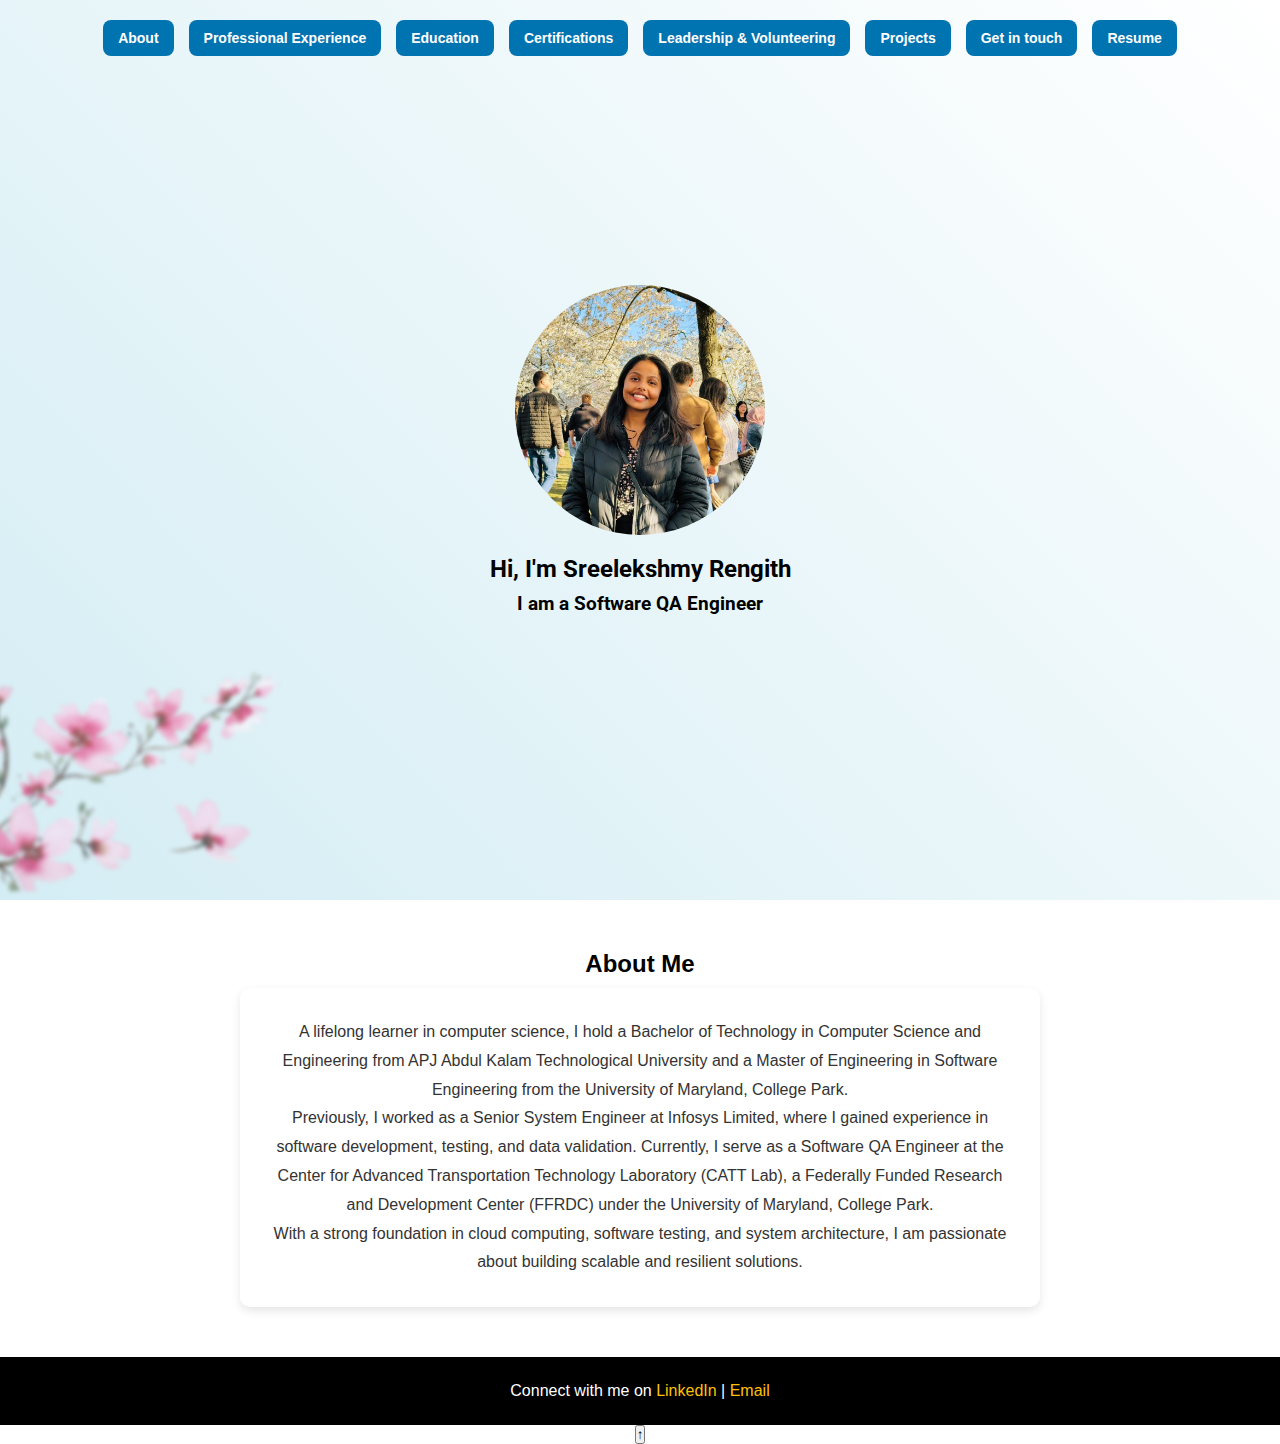
<file: index.html>
<!-- Improvements:
Add a projects.html page - for indetail project explanation, links to github -->


<!DOCTYPE html>
<html lang="en">
<head>
    <meta charset="UTF-8">
    <meta name="viewport" content="width=device-width, initial-scale=1.0">
    <link rel="stylesheet" href="style.css">
    <title>Sreelekshmy Rengith</title>
    <link rel="preconnect" href="https://fonts.googleapis.com">
    <link rel="preconnect" href="https://fonts.gstatic.com" crossorigin>
    <link href="https://fonts.googleapis.com/css2?family=Roboto:ital,wght@0,100..900;1,100..900&display=swap" rel="stylesheet">
</head>
<body>

    <div class="top-container">
        <header>
            <nav class="navbar">
                <ul>
                    <li><a href="#about-me" class="nav-button">About</a></li>
                    <li><a href="experience.html" class="nav-button">Professional Experience</a></li>
                    <li><a href="education.html" class="nav-button">Education</a></li>
                    <li><a href="certifications.html" class="nav-button">Certifications</a></li> 
                    <li><a href="leadership.html" class="nav-button">Leadership & Volunteering</a></li>
                    <li><a href="projects.html" class="nav-button">Projects</a></li>
                    <li><a href="#connect" class="nav-button">Get in touch</a></li> 
                    <li><a href="assets/Srengith-Resume.pdf" class="nav-button" download>Resume</a></li>
                </ul>
            </nav>               
        </header>

        <img src="assets/images/sree.jpg" class="profile-image">
        <h2 class="roboto-bold">Hi, I'm Sreelekshmy Rengith</h2>
        <h3 class="roboto-bold">I am <span class="changing-text">a Software QA Engineer</span></h3>
        <!-- <h3><p>ETL & Data Warehouse Testing | Test Automation (Cypress, Selenium) | Cloud Infrastructure (AWS) </p></h3> -->
        <img src="assets/images/cherry-blossom.png" alt="cherry-blossom" class="cherry-blossom-img">
    </div>
  <section id="about-me">
    <div class="mid-container">
        <h2>About Me</h2>
        <div class="about-me">
            <p>
                A lifelong learner in computer science, I hold a Bachelor of Technology in Computer Science and Engineering 
                from APJ Abdul Kalam Technological University and a Master of Engineering in Software Engineering from 
                the University of Maryland, College Park.
            </p>
            <p>
                Previously, I worked as a Senior System Engineer at Infosys Limited, where I gained experience in 
                software development, testing, and data validation. Currently, I serve as a Software QA Engineer at 
                the Center for Advanced Transportation Technology Laboratory (CATT Lab), a Federally Funded Research 
                and Development Center (FFRDC) under the University of Maryland, College Park.
            </p>
            <p>
                With a strong foundation in cloud computing, software testing, and system architecture, I am passionate 
                about building scalable and resilient solutions.
            </p>
        </div>
    </div>
</section>   
    <footer>
        <section id="connect">
        <p>Connect with me on <a href="https://www.linkedin.com/in/srengith/" target="_blank">LinkedIn</a> | <a href="mailto:srengith@terpmail.umd.edu">Email</a>  
        </p>
        </section>
    </footer>
    <button id="scrollTopBtn">↑</button>

    <script src="script.js"></script>
</body>
</html>
<!-- Professional Experience,Education, Projects, Certifications, Get in touch -->
</file>
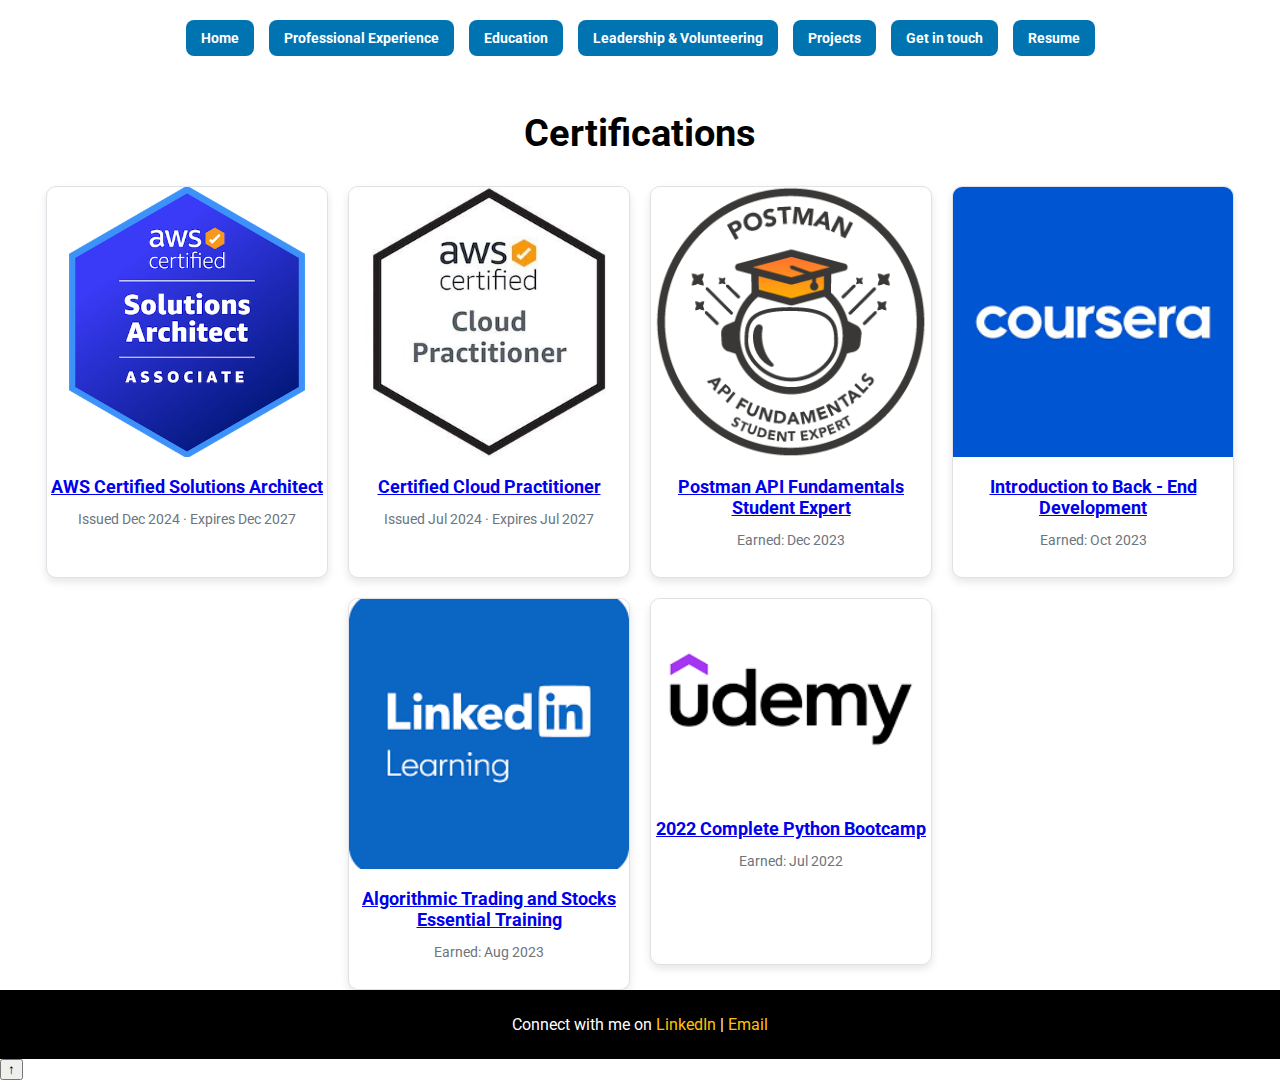
<file: certifications.html>
<!DOCTYPE html>
<html lang="en">
    <head>
        <meta charset="UTF-8">
        <meta name="viewport" content="width=device-width, initial-scale=1.0">
        <link rel="stylesheet" href="style-certifications.css">
        <title>Sreelekshmy Rengith</title>
        <link rel="preconnect" href="https://fonts.googleapis.com">
        <link rel="preconnect" href="https://fonts.gstatic.com" crossorigin>
        <link href="https://fonts.googleapis.com/css2?family=Roboto:ital,wght@0,100..900;1,100..900&display=swap" rel="stylesheet">
    </head>
<body>
    <div class="top-container">
        <header>
            <nav class="navbar">
                <ul>
                    <li><a href="index.html" class="nav-button">Home</a></li>
                    <li><a href="experience.html" class="nav-button">Professional Experience</a></li>
                    <li><a href="education.html" class="nav-button">Education</a></li>
                    <li><a href="leadership.html" class="nav-button">Leadership & Volunteering</a></li>
                    <li><a href="projects.html" class="nav-button">Projects</a></li>
                    <li><a href="#connect" class="nav-button">Get in touch</a></li> 
                    <li><a href="assets/Srengith-Resume.pdf" class="nav-button" download>Resume</a></li>
                </ul>
            </nav>               
        </header>
    </div>   
    <div>
        <section class="section-header">
            <h2>Certifications</h2>
        </section> 
    </div>
        <div class="certifications-container">
            <div class="certification-card">
                <img src="assets/images/aws-solutions.png" alt="AWS Certified Solutions Architect">
                <h3><a href="https://cp.certmetrics.com/amazon/en/public/verify/credential/5d8463bbda4649e5938479d2585dea5b"> AWS Certified Solutions Architect</a></h3>
                <p>Issued Dec 2024 · Expires Dec 2027</p>
                <!-- <p>Credential ID: 3b880a11fb574053bebc5da3fab5f9ef</p> -->
            </div>
            <div class="certification-card">
                <img src="assets/images/aws-certified.png" alt="AWS Certified">
                <h3><a href="https://cp.certmetrics.com/amazon/en/public/verify/credential/3b880a11fb574053bebc5da3fab5f9ef"> Certified Cloud Practitioner</a></h3>
                <p>Issued Jul 2024 · Expires Jul 2027</p>
                <!-- <p>Credential ID: 3b880a11fb574053bebc5da3fab5f9ef</p> -->
            </div>

            <div class="certification-card">
                <img src="assets/images/postman-api.png" alt="Postman API ">
                <h3><a href="https://badgr.com/public/assertions/v7fPuWcNQTablvJxUJfXLw?identity__email=srengith@umd.edu">Postman API Fundamentals Student Expert</a> </h3>
                <p>Earned: Dec 2023</p>
            </div>

            <div class="certification-card">
                <img src="assets/images/back-end.png" alt="Intro to back-end">
                <h3><a href="https://www.coursera.org/account/accomplishments/certificate/U7NXCT8BH8PR">Introduction to Back - End Development</a> </h3>
                <p>Earned: Oct 2023</p>
            </div>

            <div class="certification-card">
                <img src="assets/images/algo-trade.png" alt="Algo Trading">
                <h3><a href="https://www.linkedin.com/learning/certificates/07d80a78e8237f311cfa16ad5c61fbb235ae581ef57c84f94c005191af9ce4f7?lipi=urn%3Ali%3Apage%3Ad_flagship3_profile_view_base_certifications_details%3BrTQ3OjCtRSqYIEcCbuLVZg%3D%3D">Algorithmic Trading and Stocks Essential Training</a></h3>
                <p>Earned: Aug 2023</p>
            </div>

            <div class="certification-card-udemy">
                <img src="assets/images/python-bootcamp.png" alt="Python Bootcamp">
                <h3><a href="https://www.udemy.com/certificate/UC-60c28782-0fec-4cca-a010-dc454ceb1f38/">2022 Complete Python Bootcamp</a></h3>
                <p>Earned: Jul 2022</p>
            </div>
        </div>

        <footer>
            <section id="connect">
            <p>Connect with me on <a href="https://www.linkedin.com/in/srengith/" target="_blank">LinkedIn</a> | <a href="mailto:srengith@terpmail.umd.edu">Email</a>  
            </p>
            </section>
        </footer>
    <button id="scrollTopBtn">↑</button>

<script>
 
    document.querySelectorAll('nav ul li a').forEach(anchor => {
    anchor.addEventListener('click', function(e) {
        if (this.getAttribute('href').startsWith('#')) {
            e.preventDefault();
            document.querySelector(this.getAttribute('href')).scrollIntoView({
                behavior: 'smooth'
            });
        }
    });
});

    const scrollTopBtn = document.getElementById("scrollTopBtn");
    window.onscroll = function() {
        if (document.body.scrollTop > 300 || document.documentElement.scrollTop > 300) {
            scrollTopBtn.style.display = "block";
        } else {
            scrollTopBtn.style.display = "none";
        }
    };

    scrollTopBtn.onclick = function() {
        window.scrollTo({ top: 0, behavior: 'smooth' });
    };

    const observer = new IntersectionObserver(entries => {
        entries.forEach(entry => {
            if (entry.isIntersecting) {
                entry.target.classList.add('fade-in');
            }
        });
    });

    document.querySelectorAll('.experience-item').forEach(item => {
        observer.observe(item);
    });
</script>
</body>
</html>
</file>
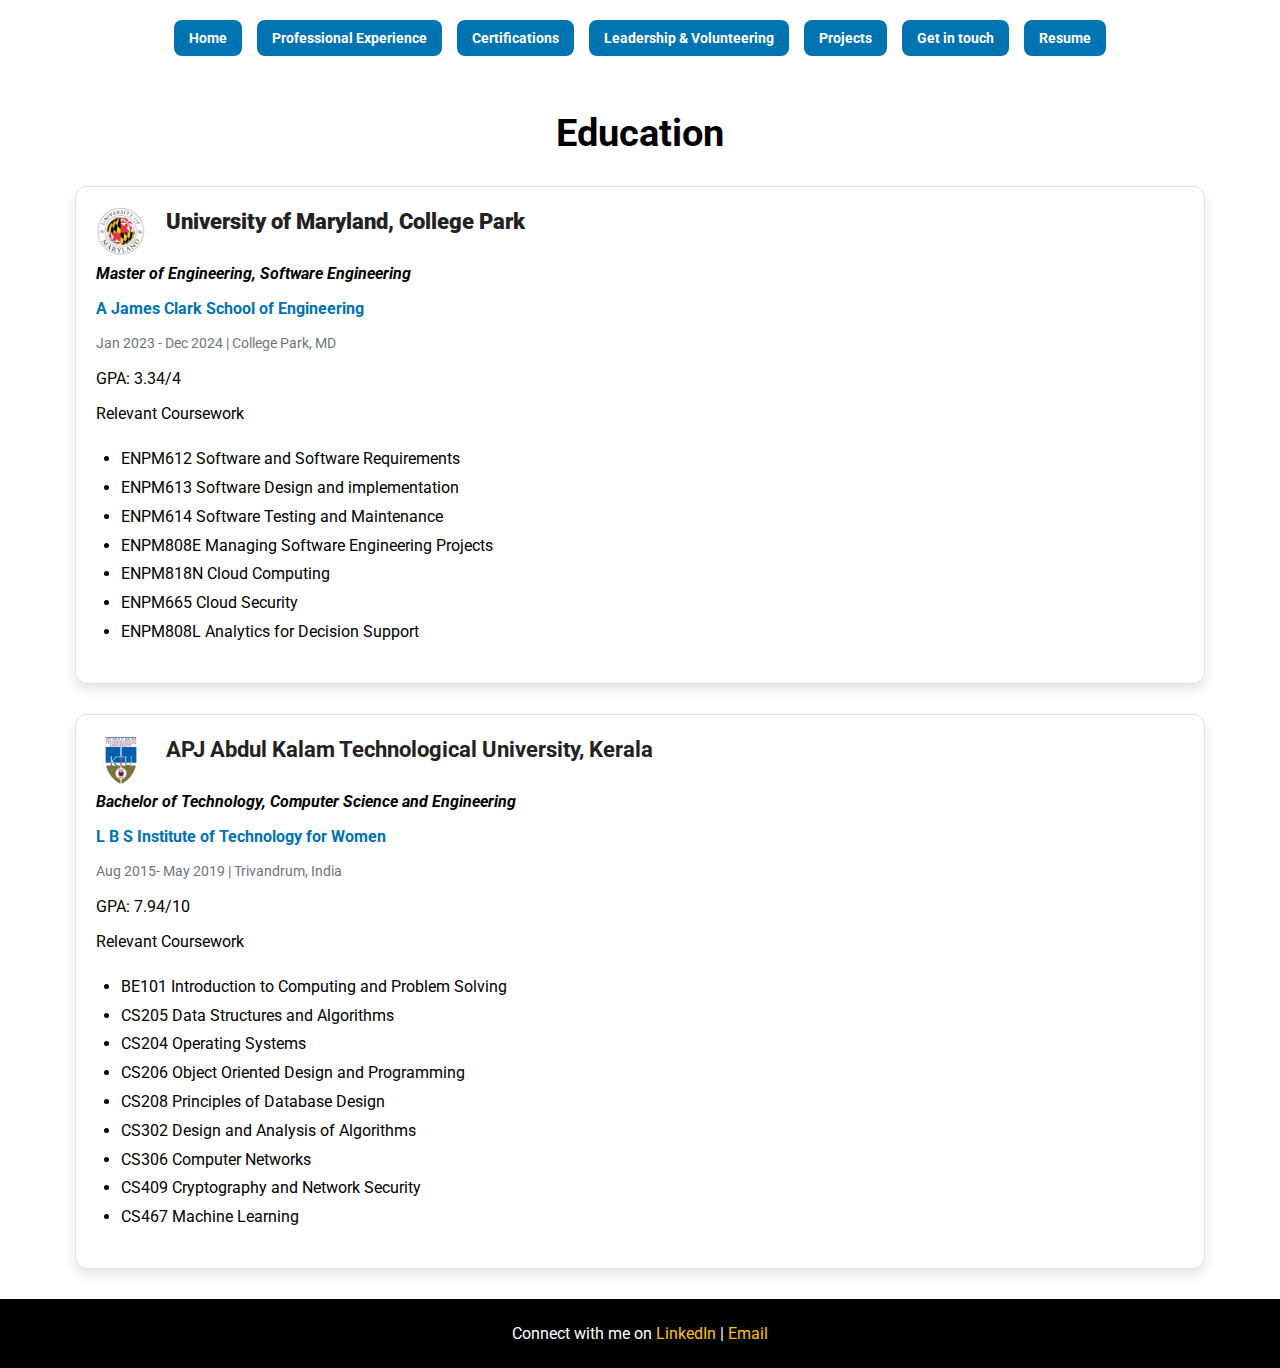
<file: education.html>
<!DOCTYPE html>
<head>
    <meta charset="UTF-8">
    <meta name="viewport" content="width=device-width, initial-scale=1.0">
    <link rel="stylesheet" href="style-exp.css">
    <title>Sreelekshmy Rengith</title>
    <link rel="preconnect" href="https://fonts.googleapis.com">
    <link rel="preconnect" href="https://fonts.gstatic.com" crossorigin>
    <link href="https://fonts.googleapis.com/css2?family=Roboto:ital,wght@0,100..900;1,100..900&display=swap" rel="stylesheet">
</head>
<body>
    <div class="top-container">
        <header>
            <nav class="navbar">
                <ul>
                    <li><a href="index.html" class="nav-button">Home</a></li>
                    <li><a href="experience.html" class="nav-button">Professional Experience</a></li>
                    <li><a href="certifications.html" class="nav-button">Certifications</a></li> 
                    <li><a href="leadership.html" class="nav-button">Leadership & Volunteering</a></li>
                    <li><a href="projects.html" class="nav-button">Projects</a></li>
                    <li><a href="#connect" class="nav-button">Get in touch</a></li> 
                    <li><a href="assets/Srengith-Resume.pdf" class="nav-button" download>Resume</a></li>
                </ul>
            </nav>               
        </header>
    </div>   
    <div>
        <section class="section-header">
            <h2>Education</h2>
        </section> 
    </div>
    <div class="education-item">
        <div class="experience-content">
            <img src="assets/images/umd-logo.webp" alt="UMD Logo" class="company-logo">
            <h3><strong><a href="https://umd.edu/">University of Maryland, College Park</a></strong></h3>
            <p><strong><i>Master of Engineering, Software Engineering</i></strong></p>
            <p><strong><a href="https://www.cattlab.umd.edu/">A James Clark School of Engineering</a> </strong></p>
            <p class="date-location">Jan 2023 - Dec 2024 | College Park, MD</p>
            <p>GPA: 3.34/4 </p>
            <p>Relevant Coursework</p>
            <ul>
                <li>ENPM612 Software and Software Requirements</li>
                <li>ENPM613 Software Design and implementation</li>
                <li>ENPM614 Software Testing and Maintenance</li>
                <li>ENPM808E Managing Software Engineering Projects</li>
                <li>ENPM818N Cloud Computing</li>
                <li>ENPM665 Cloud Security</li>
                <li>ENPM808L Analytics for Decision Support</li>
                </ul>
        </div>
    </div>

    <div class="education-item">
        <div class="experience-content">
            <img src="assets/images/ktu-logo.jpg" alt="KTU Logo" class="company-logo">
            <h3><a href="https://ktu.edu.in/">APJ Abdul Kalam Technological University, Kerala</a></h3>
            <p><strong><i>Bachelor of Technology, Computer Science and Engineering</i></strong></p>
            <p><strong><a href="https://www.infosys.com/">L B S Institute of Technology for Women</a></strong></p>
            <p class="date-location">Aug 2015- May 2019 | Trivandrum, India</p>
            <p>GPA: 7.94/10</p>
            <p>Relevant Coursework</p>
            <ul>
                <li>BE101 Introduction to Computing and Problem Solving</li>
                <li>CS205 Data Structures and Algorithms</li>
                <li>CS204 Operating Systems</li>
                <li>CS206 Object Oriented Design and Programming</li>
                <li>CS208 Principles of Database Design</li>
                <li>CS302 Design and Analysis of Algorithms</li>
                <li>CS306 Computer Networks</li>
                <li>CS409 Cryptography and Network Security</li>
                <li>CS467 Machine Learning</li>
                </ul>
        </div>
    </div>

    </div>  
        <footer>
            <section id="connect">
            <p>Connect with me on <a href="https://www.linkedin.com/in/srengith/" target="_blank">LinkedIn</a> | <a href="mailto:srengith@terpmail.umd.edu">Email</a>  
            </p>
            </section>
        </footer>
        <script src="script.js"></script>
</body>
</html>
</file>
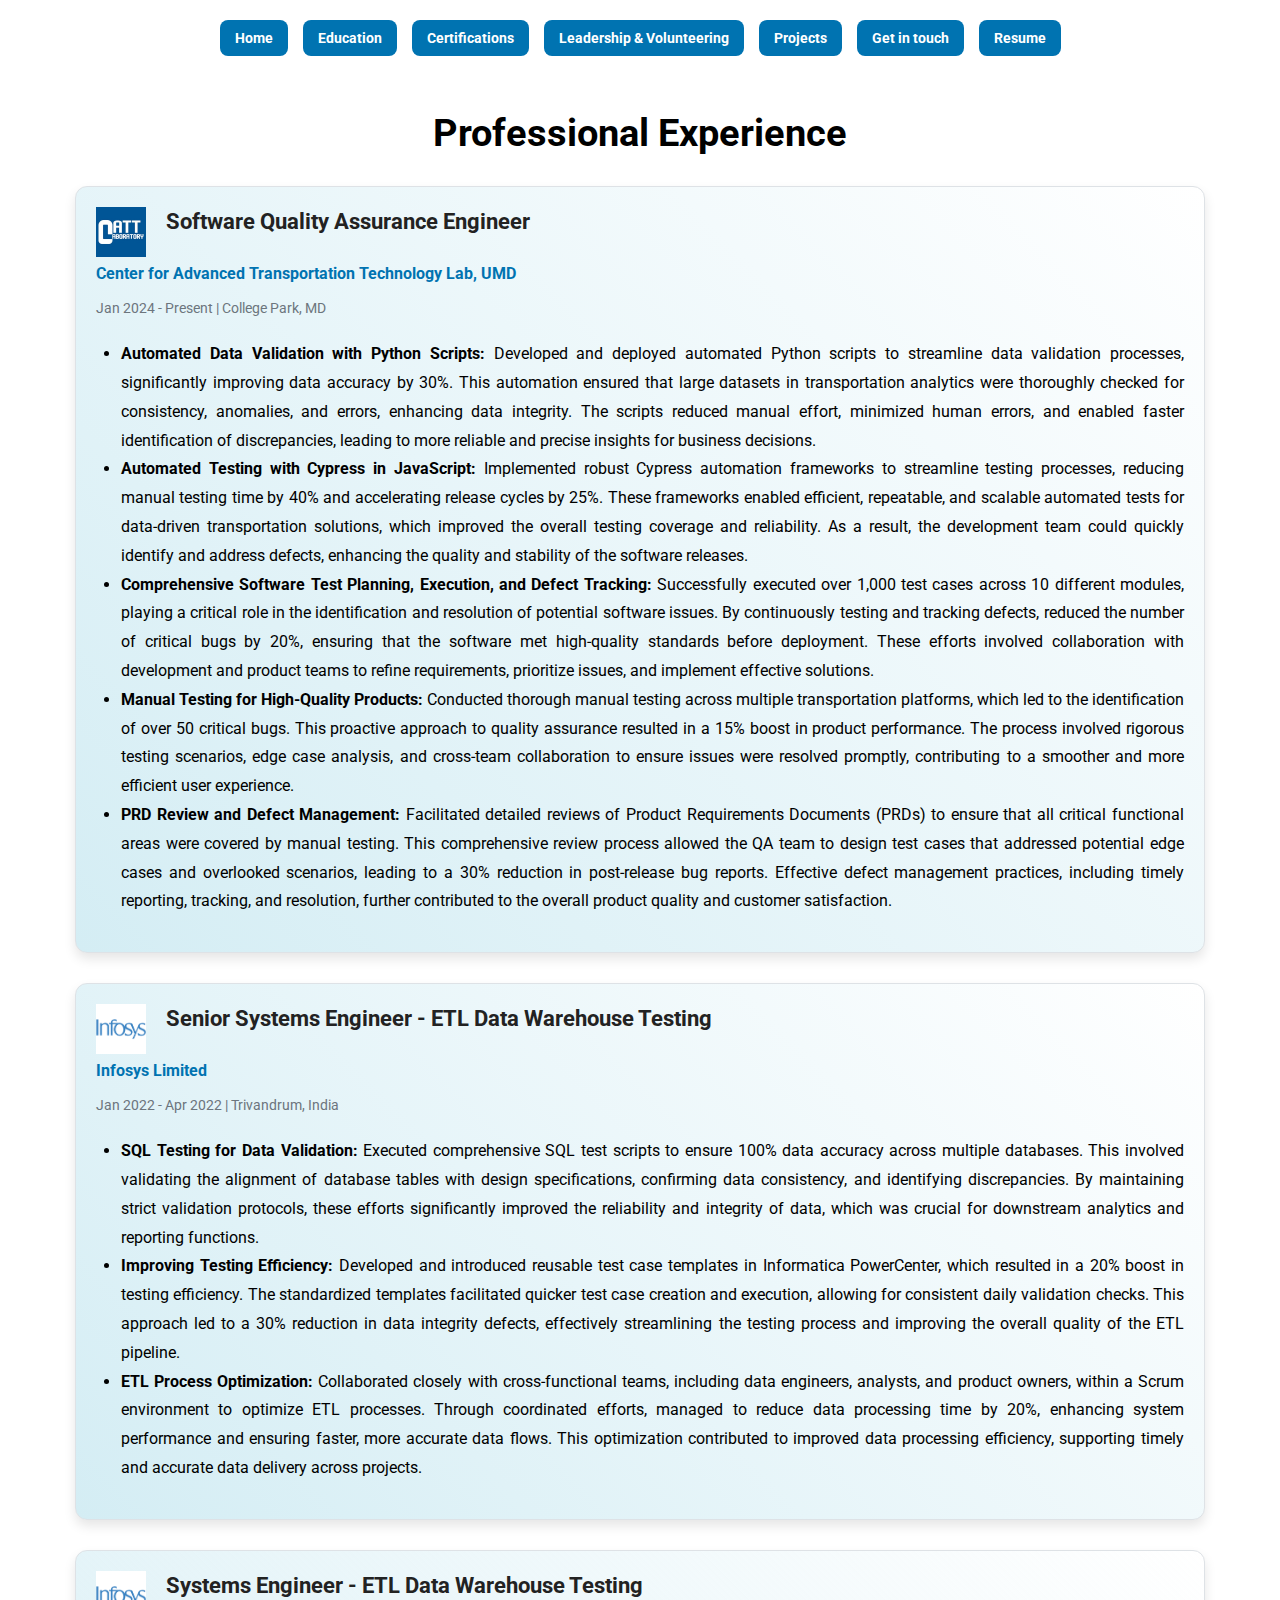
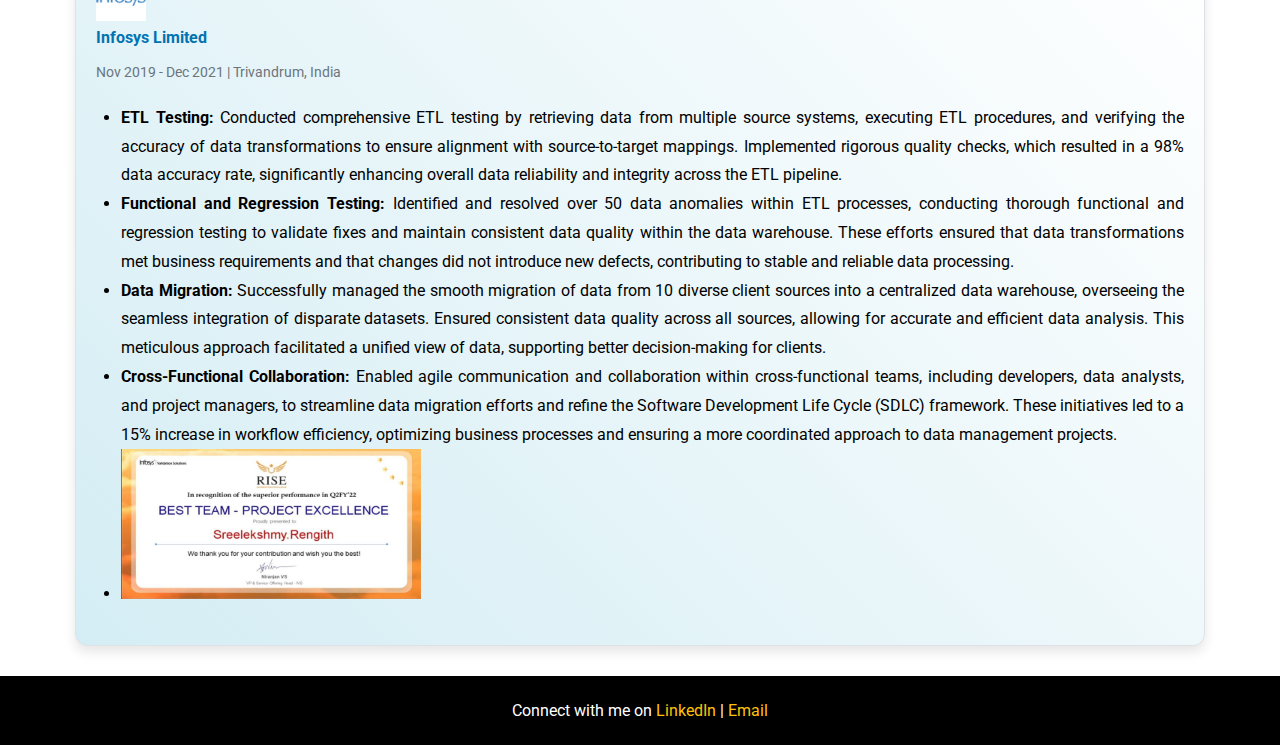
<file: experience.html>
<!DOCTYPE html>
<head>
    <meta charset="UTF-8">
    <meta name="viewport" content="width=device-width, initial-scale=1.0">
    <link rel="stylesheet" href="style-exp.css">
    <title>Sreelekshmy Rengith</title>
    <link rel="preconnect" href="https://fonts.googleapis.com">
    <link rel="preconnect" href="https://fonts.gstatic.com" crossorigin>
    <link href="https://fonts.googleapis.com/css2?family=Roboto:ital,wght@0,100..900;1,100..900&display=swap" rel="stylesheet">
</head>
<body>
    <div class="top-container">
        <header>
            <nav class="navbar">
                <ul>
                    <li><a href="index.html" class="nav-button">Home</a></li>
                    <!-- <li><a href="experience.html" class="nav-button">Professional Experience</a></li> -->
                    <li><a href="education.html" class="nav-button">Education</a></li>
                    <li><a href="certifications.html" class="nav-button">Certifications</a></li> 
                    <li><a href="leadership.html" class="nav-button">Leadership & Volunteering</a></li>
                    <li><a href="projects.html" class="nav-button">Projects</a></li>
                    <li><a href="#connect" class="nav-button">Get in touch</a></li> 
                    <li><a href="assets/Srengith-Resume.pdf" class="nav-button" download>Resume</a></li>
                </ul>
            </nav>               
        </header>
    </div>   
    <div>
        <section class="section-header">
            <h2>Professional Experience</h2>
        </section> 
    </div>
    <div class="experience-item">
        <div class="experience-content">
            <img src="assets/images/cattlab-logo.jpeg" alt="CATT Lab Logo" class="company-logo">
            <h3>Software Quality Assurance Engineer</h3>
            <p><strong><a href="https://www.cattlab.umd.edu/">Center for Advanced Transportation Technology Lab, UMD</a> </strong></p>
            <p class="date-location">Jan 2024 - Present | College Park, MD</p>
            <ul>
                <li><b>Automated Data Validation with Python Scripts:</b> Developed and deployed automated Python scripts to streamline data validation processes, significantly improving data accuracy by 30%. This automation ensured that large datasets in transportation analytics were thoroughly checked for consistency, anomalies, and errors, enhancing data integrity. The scripts reduced manual effort, minimized human errors, and enabled faster identification of discrepancies, leading to more reliable and precise insights for business decisions.</li>
                <li><b>Automated Testing with Cypress in JavaScript:</b> Implemented robust Cypress automation frameworks to streamline testing processes, reducing manual testing time by 40% and accelerating release cycles by 25%. These frameworks enabled efficient, repeatable, and scalable automated tests for data-driven transportation solutions, which improved the overall testing coverage and reliability. As a result, the development team could quickly identify and address defects, enhancing the quality and stability of the software releases.</li>
                <li><b>Comprehensive Software Test Planning, Execution, and Defect Tracking:</b> Successfully executed over 1,000 test cases across 10 different modules, playing a critical role in the identification and resolution of potential software issues. By continuously testing and tracking defects, reduced the number of critical bugs by 20%, ensuring that the software met high-quality standards before deployment. These efforts involved collaboration with development and product teams to refine requirements, prioritize issues, and implement effective solutions.</li>
                <li><b>Manual Testing for High-Quality Products:</b> Conducted thorough manual testing across multiple transportation platforms, which led to the identification of over 50 critical bugs. This proactive approach to quality assurance resulted in a 15% boost in product performance. The process involved rigorous testing scenarios, edge case analysis, and cross-team collaboration to ensure issues were resolved promptly, contributing to a smoother and more efficient user experience.</li>
                <li><b>PRD Review and Defect Management:</b> Facilitated detailed reviews of Product Requirements Documents (PRDs) to ensure that all critical functional areas were covered by manual testing. This comprehensive review process allowed the QA team to design test cases that addressed potential edge cases and overlooked scenarios, leading to a 30% reduction in post-release bug reports. Effective defect management practices, including timely reporting, tracking, and resolution, further contributed to the overall product quality and customer satisfaction.</li>
                <!-- add a skills section with skills as buttons eg: Automated Testing, Cypress, Python, API Testing, Functional and Regression Testing -->
            </ul>
        </div>
    </div>

    <div class="experience-item">
        <div class="experience-content">
            <img src="assets/images/infosys-logo.png" alt="Infosys Logo" class="company-logo">
            <h3>Senior Systems Engineer - ETL Data Warehouse Testing</h3>
            <p><strong><a href="https://www.infosys.com/">Infosys Limited</a></strong></p>
            <p class="date-location">Jan 2022 - Apr 2022 | Trivandrum, India</p>
            <ul>
                <li><b>SQL Testing for Data Validation:</b> Executed comprehensive SQL test scripts to ensure 100% data accuracy across multiple databases. This involved validating the alignment of database tables with design specifications, confirming data consistency, and identifying discrepancies. By maintaining strict validation protocols, these efforts significantly improved the reliability and integrity of data, which was crucial for downstream analytics and reporting functions.</li> 
                <li><b>Improving Testing Efficiency:</b> Developed and introduced reusable test case templates in Informatica PowerCenter, which resulted in a 20% boost in testing efficiency. The standardized templates facilitated quicker test case creation and execution, allowing for consistent daily validation checks. This approach led to a 30% reduction in data integrity defects, effectively streamlining the testing process and improving the overall quality of the ETL pipeline.</li>
                <li><b>ETL Process Optimization:</b> Collaborated closely with cross-functional teams, including data engineers, analysts, and product owners, within a Scrum environment to optimize ETL processes. Through coordinated efforts, managed to reduce data processing time by 20%, enhancing system performance and ensuring faster, more accurate data flows. This optimization contributed to improved data processing efficiency, supporting timely and accurate data delivery across projects.</li>
            </ul>
        </div>
    </div>

    <div class="experience-item">
        <div class="experience-content">
            <img src="assets/images/infosys-logo.png" alt="Infosys Logo" class="company-logo">
            <h3>Systems Engineer - ETL Data Warehouse Testing</h3>
            <p><strong><a href="https://www.infosys.com/">Infosys Limited</a></strong></p>
            <p class="date-location">Nov 2019 - Dec 2021 | Trivandrum, India</p>
            <ul>
                <li><b>ETL Testing:</b> Conducted comprehensive ETL testing by retrieving data from multiple source systems, executing ETL procedures, and verifying the accuracy of data transformations to ensure alignment with source-to-target mappings. Implemented rigorous quality checks, which resulted in a 98% data accuracy rate, significantly enhancing overall data reliability and integrity across the ETL pipeline.</li>
                <li><b>Functional and Regression Testing:</b> Identified and resolved over 50 data anomalies within ETL processes, conducting thorough functional and regression testing to validate fixes and maintain consistent data quality within the data warehouse. These efforts ensured that data transformations met business requirements and that changes did not introduce new defects, contributing to stable and reliable data processing.</li>
                <li><b>Data Migration:</b> Successfully managed the smooth migration of data from 10 diverse client sources into a centralized data warehouse, overseeing the seamless integration of disparate datasets. Ensured consistent data quality across all sources, allowing for accurate and efficient data analysis. This meticulous approach facilitated a unified view of data, supporting better decision-making for clients.</li>
                <li><b>Cross-Functional Collaboration:</b> Enabled agile communication and collaboration within cross-functional teams, including developers, data analysts, and project managers, to streamline data migration efforts and refine the Software Development Life Cycle (SDLC) framework. These initiatives led to a 15% increase in workflow efficiency, optimizing business processes and ensuring a more coordinated approach to data management projects.</li>
                <li>
                    <img src="assets/images/award.jpeg" alt="RISE Award" height="150px" width="300px" id="awardImg" style="cursor: pointer;">
                </li>

                </div>
            </ul>
        </div> 
    </div>  
        <footer>
            <section id="connect">
            <p>Connect with me on <a href="https://www.linkedin.com/in/srengith/" target="_blank">LinkedIn</a> | <a href="mailto:srengith@terpmail.umd.edu">Email</a>  
            </p>
            </section>
        </footer>
        <script src="script.js"></script>
</body>
</html>
</file>
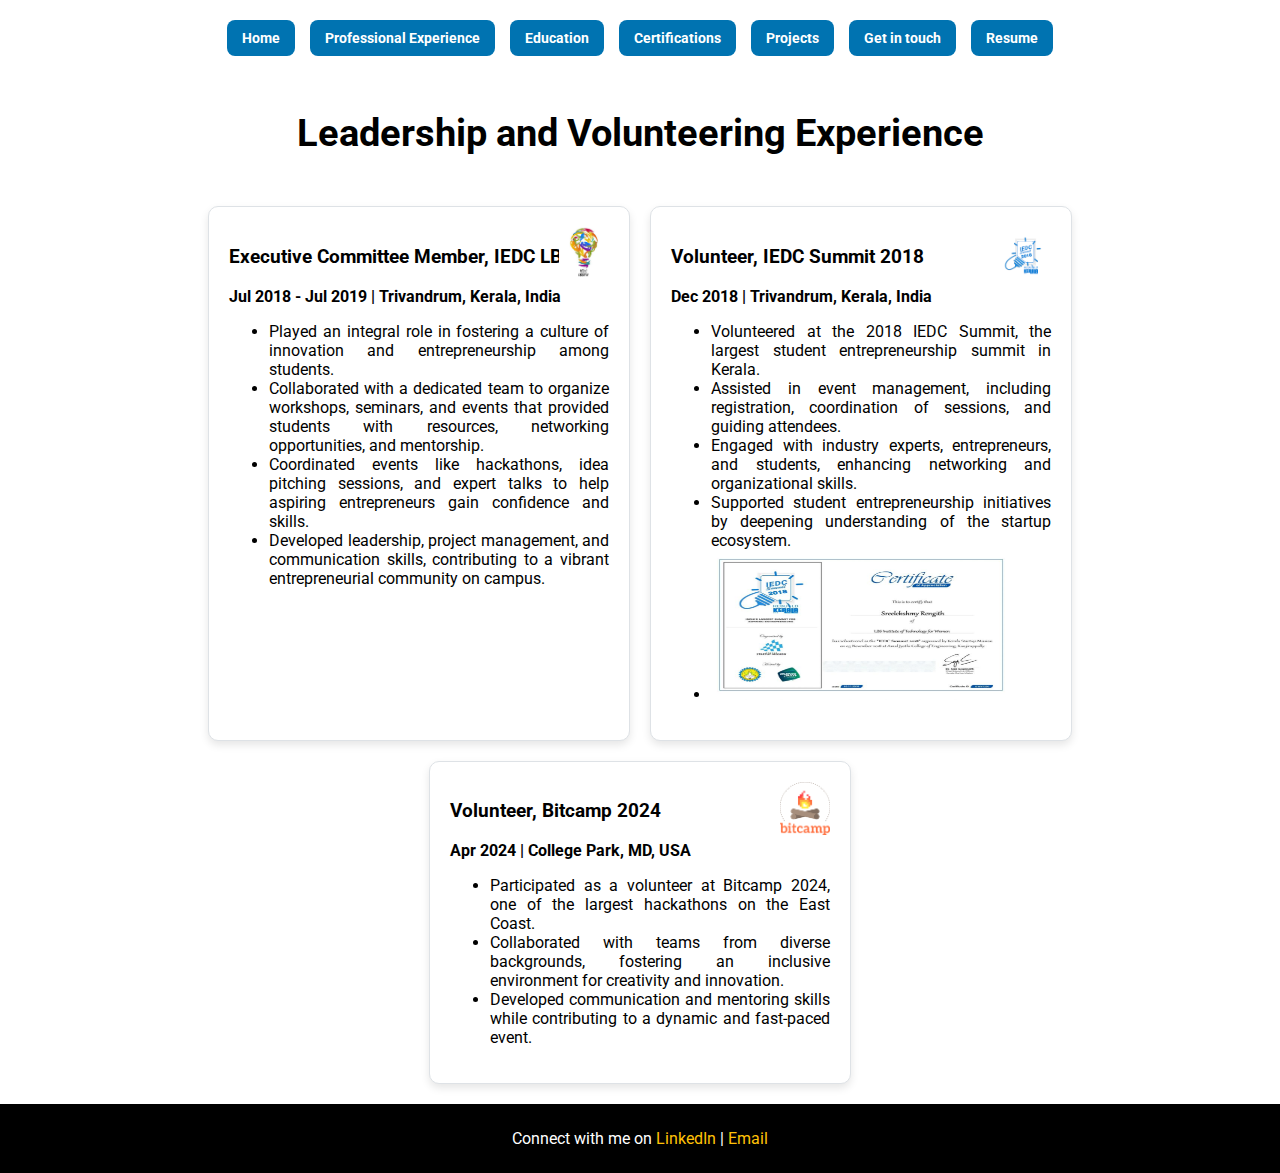
<file: leadership.html>
<!DOCTYPE html>
<head>
    <meta charset="UTF-8">
    <meta name="viewport" content="width=device-width, initial-scale=1.0">
    <link rel="stylesheet" href="style-exp.css">
    <title>Sreelekshmy Rengith</title>
    <link rel="preconnect" href="https://fonts.googleapis.com">
    <link rel="preconnect" href="https://fonts.gstatic.com" crossorigin>
    <link href="https://fonts.googleapis.com/css2?family=Roboto:ital,wght@0,100..900;1,100..900&display=swap" rel="stylesheet">
</head>
<body>
    <div class="top-container">
        <header>
            <nav class="navbar">
                <ul>
                    <li><a href="index.html" class="nav-button">Home</a></li>
                    <li><a href="experience.html" class="nav-button">Professional Experience</a></li>
                    <li><a href="education.html" class="nav-button">Education</a></li>
                    <li><a href="certifications.html" class="nav-button">Certifications</a></li> 
                    <li><a href="projects.html" class="nav-button">Projects</a></li>
                    <li><a href="#connect" class="nav-button">Get in touch</a></li> 
                    <li><a href="assets/Srengith-Resume.pdf" class="nav-button" download>Resume</a></li>
                </ul>
            </nav>               
        </header>
    </div>   
    <div>
        <section class="section-header">
            <h2>Leadership and Volunteering Experience</h2>
        </section> 
    </div>
      
    <div class="leadership-container">
        <div class="leadership-card">
            <h3>Executive Committee Member, IEDC LBSITW</h3>
            <p><strong>Jul 2018 - Jul 2019 | Trivandrum, Kerala, India</strong></p>
            <ul>
                <li>Played an integral role in fostering a culture of innovation and entrepreneurship among students.</li>
                <li>Collaborated with a dedicated team to organize workshops, seminars, and events that provided students with resources, networking opportunities, and mentorship.</li>
                <li>Coordinated events like hackathons, idea pitching sessions, and expert talks to help aspiring entrepreneurs gain confidence and skills.</li>
                <li>Developed leadership, project management, and communication skills, contributing to a vibrant entrepreneurial community on campus.</li>
            </ul>
            <img src="assets/images/iedc.jpeg" alt="IEDC LBSITW Logo" class="iedc-logo">
        </div>

        <div class="leadership-card">
            <h3>Volunteer, IEDC Summit 2018</h3>
            <p><strong>Dec 2018 | Trivandrum, Kerala, India</strong></p>
            <ul>
                <li>Volunteered at the 2018 IEDC Summit, the largest student entrepreneurship summit in Kerala.</li>
                <li>Assisted in event management, including registration, coordination of sessions, and guiding attendees.</li>
                <li>Engaged with industry experts, entrepreneurs, and students, enhancing networking and organizational skills.</li>
                <li>Supported student entrepreneurship initiatives by deepening understanding of the startup ecosystem.</li>
                <li>
                    <img src="assets/images/cert_iedc.jpeg" alt="Participation Certificate" height="150px" width="300px" id="awardImg" style="cursor: pointer;">
                </li>
                
                <div id="myModal" class="modal">
                    <span class="close">&times;</span>
                    <img class="modal-content" id="img01">
                    <div id="caption"></div>
                </div>
            </ul>
            <img src="assets/images/summit_18.png" alt="IEDC LBSITW Logo" class="iedc-logo">
        </div>

        <div class="leadership-card">
            <h3>Volunteer, Bitcamp 2024</h3>
            <p><strong>Apr 2024 | College Park, MD, USA</strong></p>
            <ul>
                <li>Participated as a volunteer at Bitcamp 2024, one of the largest hackathons on the East Coast.</li>
                <li>Collaborated with teams from diverse backgrounds, fostering an inclusive environment for creativity and innovation.</li>
                <li>Developed communication and mentoring skills while contributing to a dynamic and fast-paced event.</li>
            </ul>
            <img src="assets/images/bitcamp.png" alt="IEDC LBSITW Logo" class="iedc-logo">
        </div>
    </div>

        <footer>
            <section id="connect">
            <p>Connect with me on <a href="https://www.linkedin.com/in/srengith/" target="_blank">LinkedIn</a> | <a href="mailto:srengith@terpmail.umd.edu">Email</a>  
            </p>
            </section>
        </footer>
        <script src="script.js"></script>
</body>
</html>
</file>
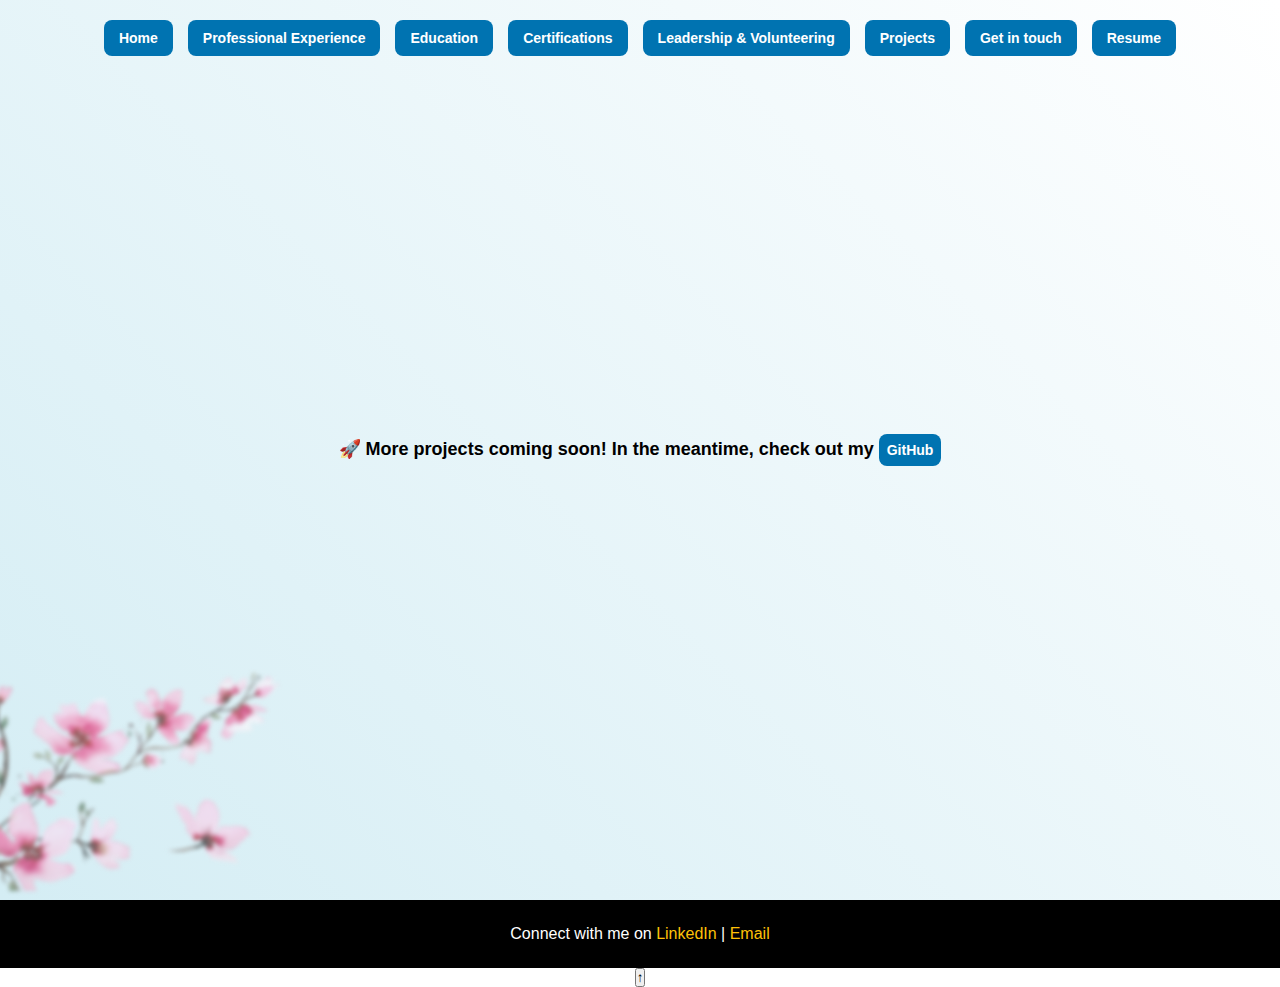
<file: projects.html>
<!-- Improvements:
Add a projects.html page - for indetail project explanation, links to github -->


<!DOCTYPE html>
<html lang="en">
<head>
    <meta charset="UTF-8">
    <meta name="viewport" content="width=device-width, initial-scale=1.0">
    <link rel="stylesheet" href="style.css">
    <title>Sreelekshmy Rengith</title>
    <link rel="preconnect" href="https://fonts.googleapis.com">
    <link rel="preconnect" href="https://fonts.gstatic.com" crossorigin>
    <link href="https://fonts.googleapis.com/css2?family=Roboto:ital,wght@0,100..900;1,100..900&display=swap" rel="stylesheet">
</head>
<body>

    <div class="top-container">
        <header>
            <nav class="navbar">
                <ul>
                    <li><a href="index.html" class="nav-button">Home</a></li>
                    <li><a href="experience.html" class="nav-button">Professional Experience</a></li>
                    <li><a href="education.html" class="nav-button">Education</a></li>
                    <li><a href="certifications.html" class="nav-button">Certifications</a></li> 
                    <li><a href="leadership.html" class="nav-button">Leadership & Volunteering</a></li>
                    <li><a href="projects.html" class="nav-button">Projects</a></li>
                    <li><a href="#connect" class="nav-button">Get in touch</a></li> 
                    <li><a href="assets/Srengith-Resume.pdf" class="nav-button" download>Resume</a></li>
                </ul>
            </nav>               
        </header>

        <p class="coming-soon">🚀 More projects coming soon! In the meantime, check out my <a href="https://github.com/SreelekshmyRengith?tab=repositories" class="nav-button" target="_blank">GitHub</a></p>

        <img src="assets/images/cherry-blossom.png" alt="cherry-blossom" class="cherry-blossom-img">
    </div>
    <footer>
        <section id="connect">
        <p>Connect with me on <a href="https://www.linkedin.com/in/srengith/" target="_blank">LinkedIn</a> | <a href="mailto:srengith@terpmail.umd.edu">Email</a>  
        </p>
        </section>
    </footer>
    <button id="scrollTopBtn">↑</button>

    <script src="script.js"></script>
</body>
</html>
<!-- Professional Experience,Education, Projects, Certifications, Get in touch -->
</file>
<file: style.css>
*{
    margin: 0;
    padding: 0;
    box-sizing: border-box;
}
body {
    margin: 0;
    padding: 0;
    overflow-x: hidden;
    font-family: 'Inter', sans-serif; 
    text-align: center;
    width: 100%;
    height: 100vh;
    overflow-x: hidden
}
nav ul {
    list-style: none;
    padding: 0;
    display: flex;
    justify-content: center;
    gap: 20px;
}
nav ul li {
    display: inline;
}
nav ul li a {
    color: black;
    text-decoration: none;
    font-weight: bold;
    padding: 5px 10px;
    border-radius: 5px;
    font-weight: 300;
}
nav ul li a:hover {
    background-color: #333; 
    transition: background-color 0.3s ease;
}
footer {
    background-color: #000; 
    color: #fff;
    text-align: center;
    padding: 20px 0;
}
footer p {
    margin: 5px 0;
}
footer a {
    color: #ffc107;
    text-decoration: none;
}
footer a:hover {
    text-decoration: underline;
}
.top-container{
    background-color: #D4EDF4;
    background: linear-gradient(45deg, #D4EDF4, rgba(212, 237, 244, 0));
    height: 100vh;
    display: flex;
    flex-direction: column;
    align-items: center;
    justify-content: center; 
    width: 100vw;
    top: 0;
}
h2 {
    margin-bottom: 10px;
}
.changing-text {
    display: inline-block;
    opacity: 1;
    transition: opacity 0.5s ease-in-out;
}

.roboto-bold {
    font-family: "Roboto", serif;
    font-optical-sizing: auto;
    font-weight: 700;
    font-style: normal;
    font-variation-settings: "wdth" 100;
  }
  .profile-image {
    width: 250px;
    height: 250px;
    border-radius: 50%;
    object-fit: cover;
    display: block;
    margin: 0 auto 20px;
}
.top-container, .mid-container {
    padding: 50px 0; 
}
.cherry-blossom-img{
    height: auto; 
    position: absolute;
    left: -5%;
    bottom: 1%;
    max-width: 30%;
    height: auto;
    opacity: 0.6;
    filter: blur(2px);
    pointer-events: none;
}
.about-me {
    max-width: 800px;
    margin: 0 auto;
    padding: 30px;
    background-color: #ffffff;
    border-radius: 10px;
    box-shadow: 0px 4px 10px rgba(0, 0, 0, 0.1);
    text-align: center;
    line-height: 1.8;
    font-size: 16px;
    color: #333;
}
/* Center the nav bar and remove list styling */
.navbar {
    position: absolute;
    top: 20px;
    left: 50%;
    transform: translateX(-50%);
    display: flex;
    justify-content: center;
    width: 100%;
}

.navbar ul {
    list-style: none;
    padding: 0;
    margin: 0;
    display: flex;
    gap: 15px;
}

/* nav buttons style*/
.navbar .nav-button {
    background-color: #0073b1; 
    color: white;
    border: none;
    padding: 10px 15px;
    border-radius: 8px;
    font-size: 14px;
    text-decoration: none;
    font-weight: bold;
    transition: background-color 0.3s ease, transform 0.2s ease;
    display: inline-block;
}
/* Hover effect */
.navbar .nav-button:hover {
    background-color: #005582;
    transform: scale(1.05);
}

.nav-button {
    background-color: #0073b1; 
    color: white;
    border: none;
    padding: 8px 8px;
    border-radius: 8px;
    font-size: 14px;
    text-decoration: none;
    font-weight: bold;
    transition: background-color 0.3s ease, transform 0.2s ease;
    display: inline-block;
}
.nav-button:hover {
    background-color: #005582;
    transform: scale(1.05);
}

/* Active/Click effect */
.navbar .nav-button:active {
    transform: scale(0.95);
}
.coming-soon {
    font-size: 18px;
    font-weight: bold;
    text-align: center;
}
</file>
<file: style-certifications.css>
html, body {
    margin: 0;
    padding: 0;
    overflow-x: hidden; /* Prevent horizontal scroll */
    width: 100%;
    font-family: "Roboto", sans-serif;;
}

.roboto-bold {
    font-family: "Roboto", serif;
    font-optical-sizing: auto;
    font-weight: 700;
    font-style: normal;
    font-variation-settings: "wdth" 100;
  }
  .top-container, .experience-item{
    background-color: #D4EDF4;
    background: linear-gradient(45deg, #D4EDF4, rgba(212, 237, 244, 0));
    /* height: 100vh; */
    display: flex;
    flex-direction: column;
    align-items: center;
    justify-content: center; 
    width: 100%;
    top: 0;
}
nav ul {
    list-style: none;
    padding: 0;
    display: flex;
    justify-content: center;
    gap: 20px;
}
nav ul li {
    display: inline;
}
nav ul li a {
    color: black;
    text-decoration: none;
    font-weight: bold;
    padding: 5px 10px;
    border-radius: 5px;
    font-weight: 300;
}
nav ul li a:hover {
    background-color: #333; 
    transition: background-color 0.3s ease;
}
.navbar {
    position: absolute;
    top: 20px;
    left: 50%;
    transform: translateX(-50%);
    display: flex;
    justify-content: center;
    width: 100%;
}

.navbar ul {
    list-style: none;
    padding: 0;
    margin: 0;
    display: flex;
    gap: 15px;
}

/* nav buttons style*/
.navbar .nav-button {
    background-color: #0073b1; 
    color: white;
    border: none;
    padding: 10px 15px;
    border-radius: 8px;
    font-size: 14px;
    text-decoration: none;
    font-weight: bold;
    transition: background-color 0.3s ease, transform 0.2s ease;
    display: inline-block;
}

/* Hover effect */
.navbar .nav-button:hover {
    background-color: #005582;
    transform: scale(1.05);
}

/* Active/Click effect */
.navbar .nav-button:active {
    transform: scale(0.95);
}
.section-header {
    text-align: center;
    font-size: 25px; /* Increase size */
    font-weight: 800;
    padding-top: 20px;
    margin: 50px 0 30px; /* Add space below */
    margin-top: 60px;
}
.certifications-container {
    display: flex;
    flex-wrap: wrap;
    justify-content: center;
    gap: 20px;
}
.certification-card {
    background-color: #fff;
    border: 1px solid #dee2e6;
    border-radius: 10px;
    width: 280px;
    box-shadow: 0 4px 8px rgba(0, 0, 0, 0.1);
    overflow: hidden;
    text-align: center;
    transition: transform 0.3s ease;
}
.certification-card img {
    width: 100%;
    height: 270px;
    object-fit: cover;
}
.certification-card h3 {
    margin: 15px 0 10px;
    font-size: 18px;
    color: #000;
}
.certification-card p {
    padding: 0 15px 15px;
    font-size: 14px;
    color: #6c757d;
}
.certification-card:hover {
    transform: scale(1.05); /* Slight zoom effect on hover */
}
.certification-card-udemy {
    background-color: #fff;
    border: 1px solid #dee2e6;
    border-radius: 10px;
    width: 280px;
    box-shadow: 0 4px 8px rgba(0, 0, 0, 0.1);
    overflow: hidden;
    text-align: center;
    transition: transform 0.3s ease;
    margin-bottom: 25px;
}
.certification-card-udemy img {
    width: 100%;
    height: 200px;
    object-fit: cover;
}
.certification-card-udemy h3 {
    margin: 15px 0 10px;
    font-size: 18px;
    color: #000;
}
.certification-card-udemy p {
    padding: 0 15px 15px;
    font-size: 14px;
    color: #6c757d;
}
.certification-card-udemy:hover {
    transform: scale(1.05); /* Slight zoom effect on hover */
}
footer {
    background-color: #000; 
    color: #fff;
    text-align: center;
    padding: 20px 0;
}
footer p {
    margin: 5px 0;
}
footer a {
    color: #ffc107;
    text-decoration: none;
}
footer a:hover {
    text-decoration: underline;
}
</file>
<file: style-exp.css>
html, body {
    margin: 0;
    padding: 0;
    overflow-x: hidden; /* Prevent horizontal scroll */
    width: 100%;
    font-family: "Roboto", sans-serif;;
}

.roboto-bold {
    font-family: "Roboto", serif;
    font-optical-sizing: auto;
    font-weight: 700;
    font-style: normal;
    font-variation-settings: "wdth" 100;
  }
  .top-container, .experience-item{
    background-color: #D4EDF4;
    background: linear-gradient(45deg, #D4EDF4, rgba(212, 237, 244, 0));
    /* height: 100vh; */
    display: flex;
    flex-direction: column;
    align-items: center;
    justify-content: center; 
    width: 100%;
    top: 0;
}
nav ul {
    list-style: none;
    padding: 0;
    display: flex;
    justify-content: center;
    gap: 20px;
}
nav ul li {
    display: inline;
}
nav ul li a {
    color: black;
    text-decoration: none;
    font-weight: bold;
    padding: 5px 10px;
    border-radius: 5px;
    font-weight: 300;
}
nav ul li a:hover {
    background-color: #333; 
    transition: background-color 0.3s ease;
}
.navbar {
    position: absolute;
    top: 20px;
    left: 50%;
    transform: translateX(-50%);
    display: flex;
    justify-content: center;
    width: 100%;
}

.navbar ul {
    list-style: none;
    padding: 0;
    margin: 0;
    display: flex;
    gap: 15px;
}

/* nav buttons style*/
.navbar .nav-button {
    background-color: #0073b1; 
    color: white;
    border: none;
    padding: 10px 15px;
    border-radius: 8px;
    font-size: 14px;
    text-decoration: none;
    font-weight: bold;
    transition: background-color 0.3s ease, transform 0.2s ease;
    display: inline-block;
}

/* Hover effect */
.navbar .nav-button:hover {
    background-color: #005582;
    transform: scale(1.05);
}

/* Active/Click effect */
.navbar .nav-button:active {
    transform: scale(0.95);
}
.experience-item {
    max-width: 85%;
    margin: 5px auto;
    /* margin-top: 10px; */
    background-color: #fff;
    border: 1px solid #dee2e6;
    border-radius: 12px;
    padding: 20px;
    margin-bottom: 30px;
    box-shadow: 0 6px 12px rgba(0, 0, 0, 0.1);
    transition: transform 0.2s ease-in-out;
    overflow: hidden;
    line-height: 30px;
    text-align: justify;
}
.experience-item:hover {
    box-shadow: 0 8px 16px rgba(0, 0, 0, 0.15); /* Slight lift effect */
    transform: translateY(-3px); /* Move slightly up */
    transition: all 0.3s ease-in-out;
}

.education-item {
    max-width: 85%;
    margin: 5px auto;
    /* margin-top: 10px; */
    background-color: #fff;
    border: 1px solid #dee2e6;
    border-radius: 12px;
    padding: 20px;
    margin-bottom: 30px;
    box-shadow: 0 6px 12px rgba(0, 0, 0, 0.1);
    transition: transform 0.2s ease-in-out;
    overflow: hidden;
    line-height: 30px;
    text-align: justify;
}
.education-item:hover {
    box-shadow: 0 8px 16px rgba(0, 0, 0, 0.15); /* Slight lift effect */
    transform: translateY(-3px); /* Move slightly up */
    transition: all 0.3s ease-in-out;
}

footer {
    background-color: #000; 
    color: #fff;
    text-align: center;
    padding: 20px 0;
}
footer p {
    margin: 5px 0;
}
footer a {
    color: #ffc107;
    text-decoration: none;
}
footer a:hover {
    text-decoration: underline;
}
.section-header {
    text-align: center;
    font-size: 25px; /* Increase size */
    font-weight: 800;
    padding-top: 20px;
    margin: 50px 0 30px; /* Add space below */
    margin-top: 60px;
}
.company-logo {
    width: 50px;
    float: left;
    margin-right: 20px;
}
.experience-content h3 {
    margin-top: 0;
    color: #000; 
}
.experience-content p {
    margin: 5px 0;
}
.date-location {
    font-size: 0.9em;
    color: #6c757d;
}
a {
    text-decoration: none; 
    color: inherit; 
}

a:hover {
    text-decoration: underline; 
    color: #007bff; 
}
.experience-content h3 {
    font-size: 22px;
    font-weight: bold;
    color: #222; 
}

.experience-content p strong a {
    color: #0073b1; /* LinkedIn blue for better visibility */
    text-decoration: none;
}

.experience-content p strong a:hover {
    text-decoration: underline;
}
.experience-content ul {
    padding-left: 25px; /* Indent bullets */
    line-height: 1.8; /* Add better spacing */
}
.leadership-container {
    display: flex;
    flex-wrap: wrap; /* Allows cards to move to the next row if screen width is too small */
    justify-content: center; /* Centers the cards horizontally */
    gap: 20px; /* Space between the cards */
    padding: 20px;
}

.leadership-card {
    background-color: #fff;
    border: 1px solid #dee2e6;
    border-radius: 10px;
    width: 380px; /* Increased width for better horizontal layout */
    min-height: 250px; /* Reduced height to keep cards shorter */
    box-shadow: 0 4px 8px rgba(0, 0, 0, 0.1);
    padding: 20px;
    text-align: justify; /* Justify the text on the cards */
    transition: transform 0.3s ease;
    position: relative; /* Allows for the positioning of the logo */
}

.leadership-card:hover {
    transform: scale(1.05);
}

.iedc-logo {
    position: absolute;
    top: 20px;
    right: 20px;
    width: 50px;
    height: auto;
}

.modal {
    display: none; /* Hidden by default */
    position: fixed; /* Stay in place */
    z-index: 1000; /* Sit on top */
    padding-top: 60px; /* Location of the box */
    left: 0;
    top: 0;
    width: 100%; /* Full width */
    height: 100%; /* Full height */
    overflow: auto; /* Enable scroll if needed */
    background-color: rgba(0, 0, 0, 0.9); /* Black background with opacity */
}

/* Modal Content (the image) */
.modal-content {
    margin: auto;
    display: block;
    width: 80%; /* Resize the image */
    max-width: 700px;
}

/* Caption of the Modal Image */
#caption {
    margin: auto;
    display: block;
    width: 80%;
    max-width: 700px;
    text-align: center;
    color: #ccc;
    padding: 10px 0;
}

/* Add Animation */
.modal-content, #caption { 
    animation-name: zoom;
    animation-duration: 0.6s;
}

@keyframes zoom {
    from {transform: scale(0)} 
    to {transform: scale(1)}
}

/* Close Button */
.close {
    position: absolute;
    top: 15px;
    right: 35px;
    color: #fff;
    font-size: 40px;
    font-weight: bold;
    transition: 0.3s;
}

.close:hover,
.close:focus {
    color: #bbb;
    text-decoration: none;
    cursor: pointer;
}
</file>
